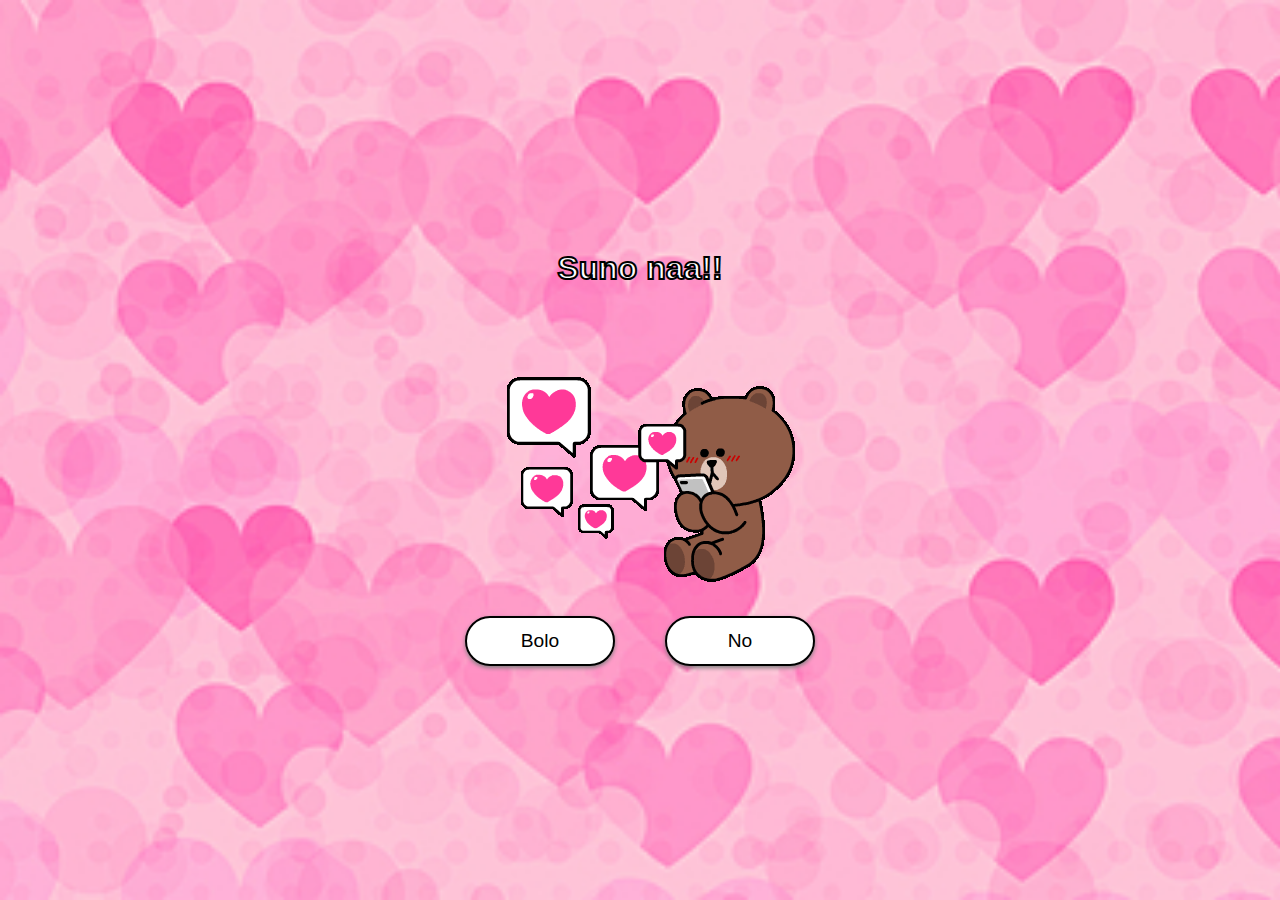
<file: index.html>
<!DOCTYPE html>
<html lang="en">

<head>
    <meta charset="UTF-8">
    <meta name="viewport" content="width=device-width, initial-scale=1.0">
    <title>For my favorite</title>
    <link rel="stylesheet" href="sorry.css">
</head>

<body>

    <div class="container">
        <h2 class="question">Suno naa!!</h2>
        <img class="gif" alt="gif" src="cute.gif">
        <div class="btn-group">
            <button class="yes-btn">Bolo</button>
            <button class="no-btn">No</button>
        </div>
    </div>




    <script>
        const container = document.querySelector(".container");
        const question = document.querySelector(".question");
        const gif = document.querySelector(".gif");
        const yesBtn = document.querySelector(".yes-btn");
        const noBtn = document.querySelector(".no-btn");
        const btnGrp = document.querySelector(".btn-group");

        yesBtn.addEventListener("click", () => {
            question.innerHTML = "I'm SORRY";
            gif.src = "sorry.png";
            gif.style.height = "300px";
            gif.style.width = "400px";
            noBtn.innerHTML = "No";
            yesBtn.innerHTML = "Accha thik hai";

            yesBtn.addEventListener("click", () => {
                question.innerHTML = "Hehehe!! I knew It";
                gif.src = "love.gif";
                yesBtn.style.display = "none";
                noBtn.style.display = "none";
            })

            noBtn.addEventListener("click", () => {
                question.innerHTML = "Soch lo acche se!";
                gif.src = "download.gif";
                yesBtn.innerHTML = "Accha thik hai";
                noBtn.innerHTML = "Nahi Sochna";

                yesBtn.addEventListener("click", () => {
                    question.innerHTML = "Hehehe, I knew it!";
                    gif.src = "love.gif";
                    yesBtn.style.display = "none";
                    noBtn.style.display = "none";
                })

                noBtn.addEventListener("click", () => {
                    question.innerHTML = "Ak baar ar soch lo";
                    gif.src = "sadlife.gif";
                    yesBtn.innerHTML = "Chalo maan gai";
                    noBtn.innerHTML = "Final no";

                    yesBtn.addEventListener("click", () => {
                        question.innerHTML = "Hehehe, I knew it!";
                        gif.src = "love.gif";
                        yesBtn.style.display = "none";
                        noBtn.style.display = "none";
                    });

                    noBtn.addEventListener("click", () => {
                        question.innerHTML = "Manja nah! kitna bhav khayegi";
                        gif.src = "run.gif";
                        yesBtn.innerHTML = "No";
                        noBtn.innerHTML = "Yes";

                        noBtn.addEventListener("click", () => {
                            question.innerHTML = "Hehehe, I knew it!";
                            gif.src = "love.gif";
                            yesBtn.style.display = "none";
                            noBtn.style.display = "none";
                        })
                        // Hover effect for the "yes" button
                        yesBtn.addEventListener("mouseover", () => {
                            const yesBtnRect = yesBtn.getBoundingClientRect();
                            const screenWidth = window.innerWidth;
                            const screenHeight = window.innerHeight;
                            const margin = 50; // Margin from each side

                            // Calculate maximum available space for the button
                            const maxX = screenWidth - yesBtnRect.width - margin * 2; // Considering margin on both sides
                            const maxY = screenHeight - yesBtnRect.height - margin * 2; // Considering margin on both sides

                            // Generate random position within the available space
                            const randomX = Math.max(margin, Math.floor(Math.random() * maxX)) + margin; // Add margin to X position
                            const randomY = Math.max(margin, Math.floor(Math.random() * maxY)) + margin; // Add margin to Y position

                            yesBtn.style.left = randomX + "px";
                            yesBtn.style.top = randomY + "px";
                        });


                    });
                });
            });
        });
    </script>

</body>

</html>
</file>
<file: sorry.css>
*{
    margin: 0;
    padding: 0;
    box-sizing: border-box;
    font-family: 'Poppins', sans-serif;
}


html,
body {
    height: 100%;
    width: 100%;
}

body{
    display: flex;
    justify-content: center;
    align-items: center;
    min-height: 100vh;
    background-image: url("pink-heart.jpg");
    background-repeat: no-repeat;
    background-size: cover;

}

.gif{
    height: 100%;
    width: 100%; 
}

h2{
    text-align: center;
    font-size: 2em;
    color: #fff;
    margin: 15px 0;
    -webkit-text-stroke: 2px #000 ;
}

.btn-group{
    width: 100%;
    height: 50px;
    display: flex;
    justify-content: center;
    margin-top: 30px;
}

button{
    position: absolute;
    width: 150px;
    height: inherit;
    color: #fff;
    font-size: 1.2em;
    border-radius: 30px;
    outline: none;
    cursor: pointer;
    box-shadow: 0 2px 4px gray;
    border: 2px solid black;
}

.yes-btn{
    margin-left: -200px;
    background: white;
    color: black;
}

.no-btn{
    margin-right: -200px;
    background-color: white;
    color: black;
}
</file>
